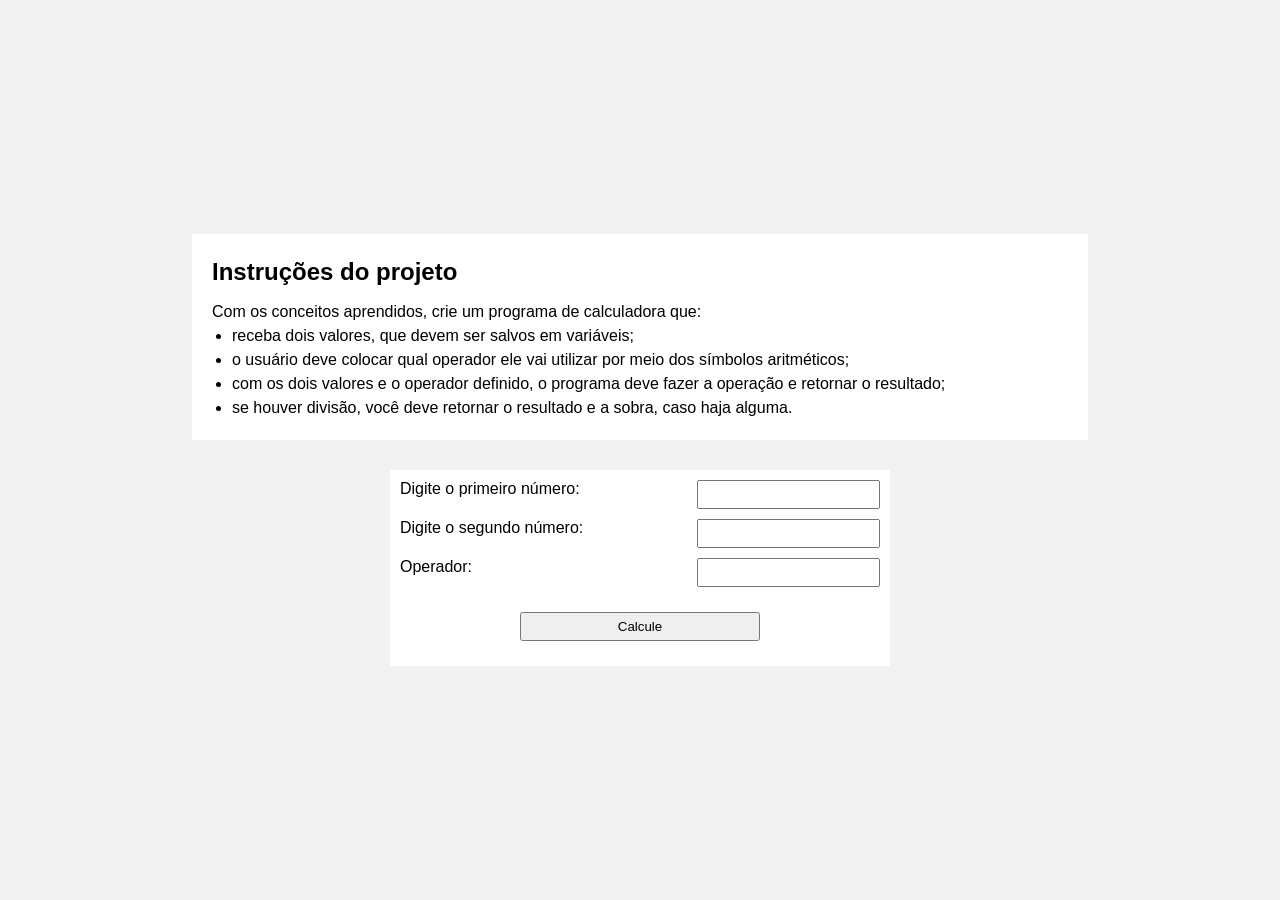
<file: b_javaScript/01_calculadora/index.html>
<!DOCTYPE html>
<html lang="pt-br">
<head>
	<meta charset="UTF-8">
	<meta name="viewport" content="width=device-width, initial-scale=1.0">
	<title>Calculadora</title>
	<link rel="stylesheet" href="style.css">
</head>
<body>
	<div class="container">

		<div class="descricao">
			<h2>Instruções do projeto</h2>

			<p>Com os conceitos aprendidos, crie um programa de calculadora que:</p> 
			<ul>
				<li>receba dois valores, que devem ser salvos em variáveis; </li>
				<li>o usuário deve colocar qual operador ele vai utilizar por meio dos símbolos aritméticos;</li>
				<li>com os dois valores e o operador definido, o programa deve fazer a operação e retornar o resultado; </li>
				<li>se houver divisão, você deve retornar o resultado e a sobra, caso haja alguma.</li>
			</ul>	
		</div>

		<form action="">
			<div class="form-container">
				<label for="num1">Digite o primeiro número: </label>
				<input type="number" name="num1" id="num1">	
			</div>
			
			<div class="form-container">
				<label for="num2">Digite o segundo número:</label>
				<input type="number" name="num2" id="num2">	
			</div>
			
			<div class="form-container">
				<label for="operador">Operador:</label>
				<input type="text" name="operador" id="operador">	
			</div>
			
			<p class="resposta"></p>
			<input type="submit" value="Calcule" class="botao">
		</form>	

	</div>
	
	<script src="script.js"></script>
</body>
</html>
</file>
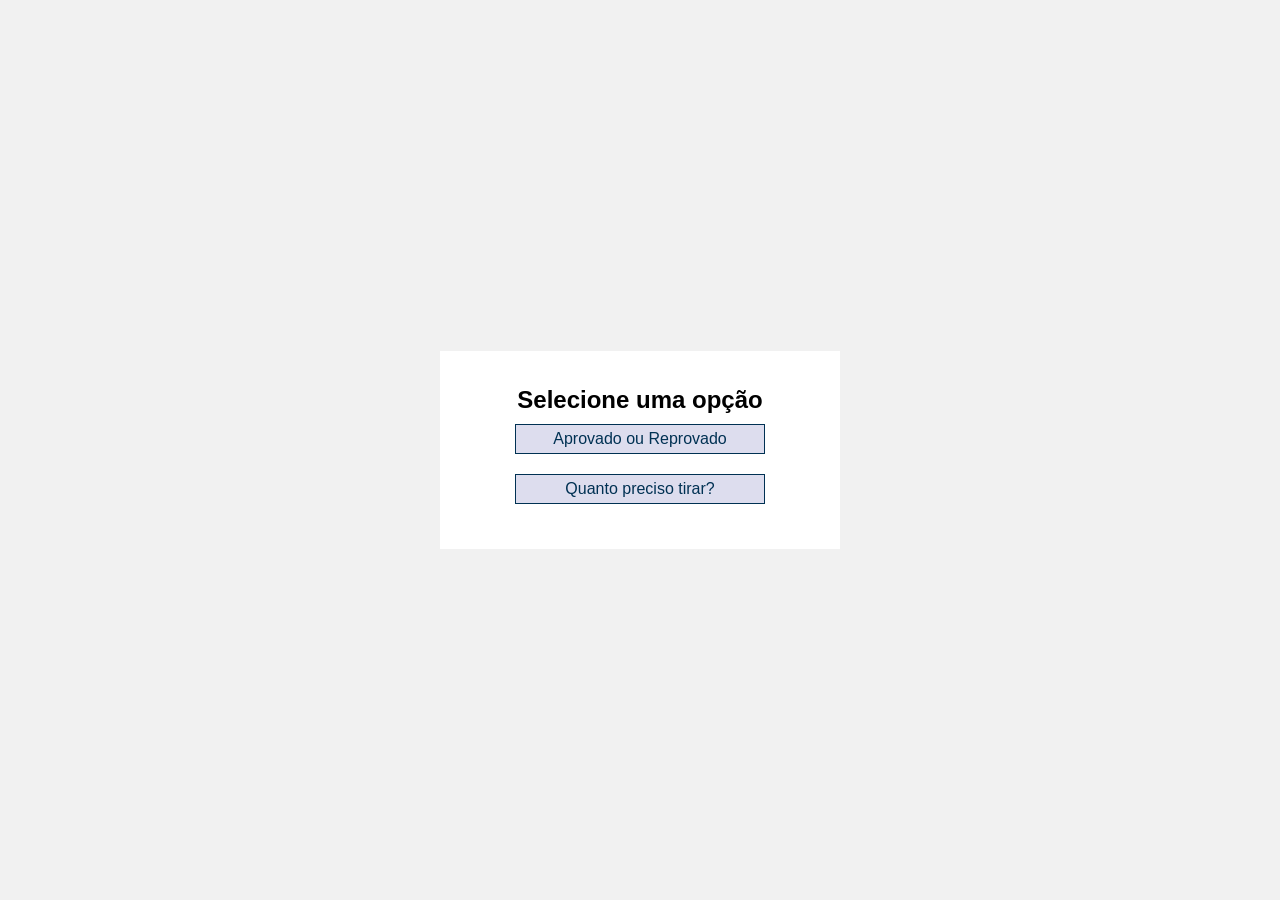
<file: b_javaScript/02_notas/index.html>
<!DOCTYPE html>
<html lang="en">

<head>
	<meta charset="UTF-8">
	<meta name="viewport" content="width=device-width, initial-scale=1.0">
	<title>Notas</title>
	<link rel="stylesheet" href="style.css">
</head>

<body>
	<div class="container">
		<div class="sub-container">
		<h2>Selecione uma opção</h2>
		<ul>
			<li><a href="aprovadoReprovado.html">Aprovado ou Reprovado</a></li>
			<li><a href="quantoPreciso.html">Quanto preciso tirar?</a></li>
		</ul>	
		</div>
		
	</div>
</body>

</html>
</file>
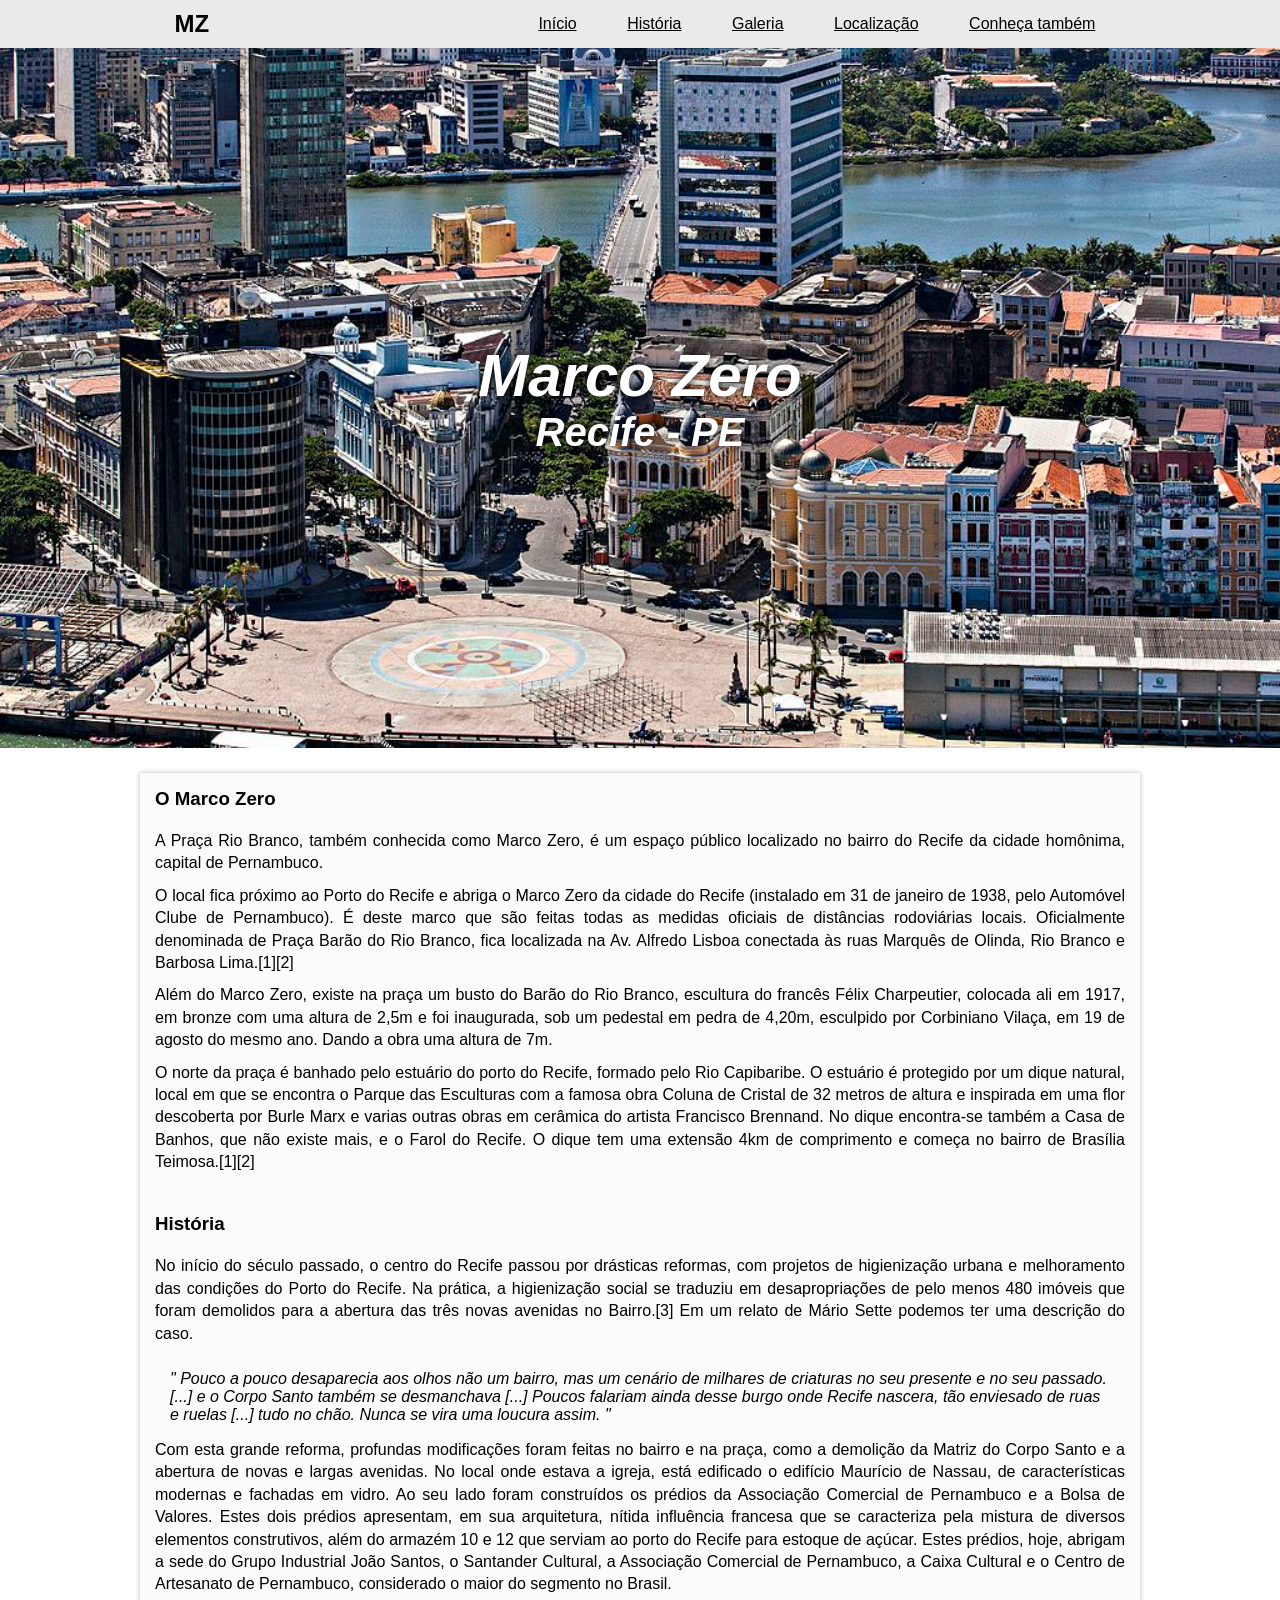
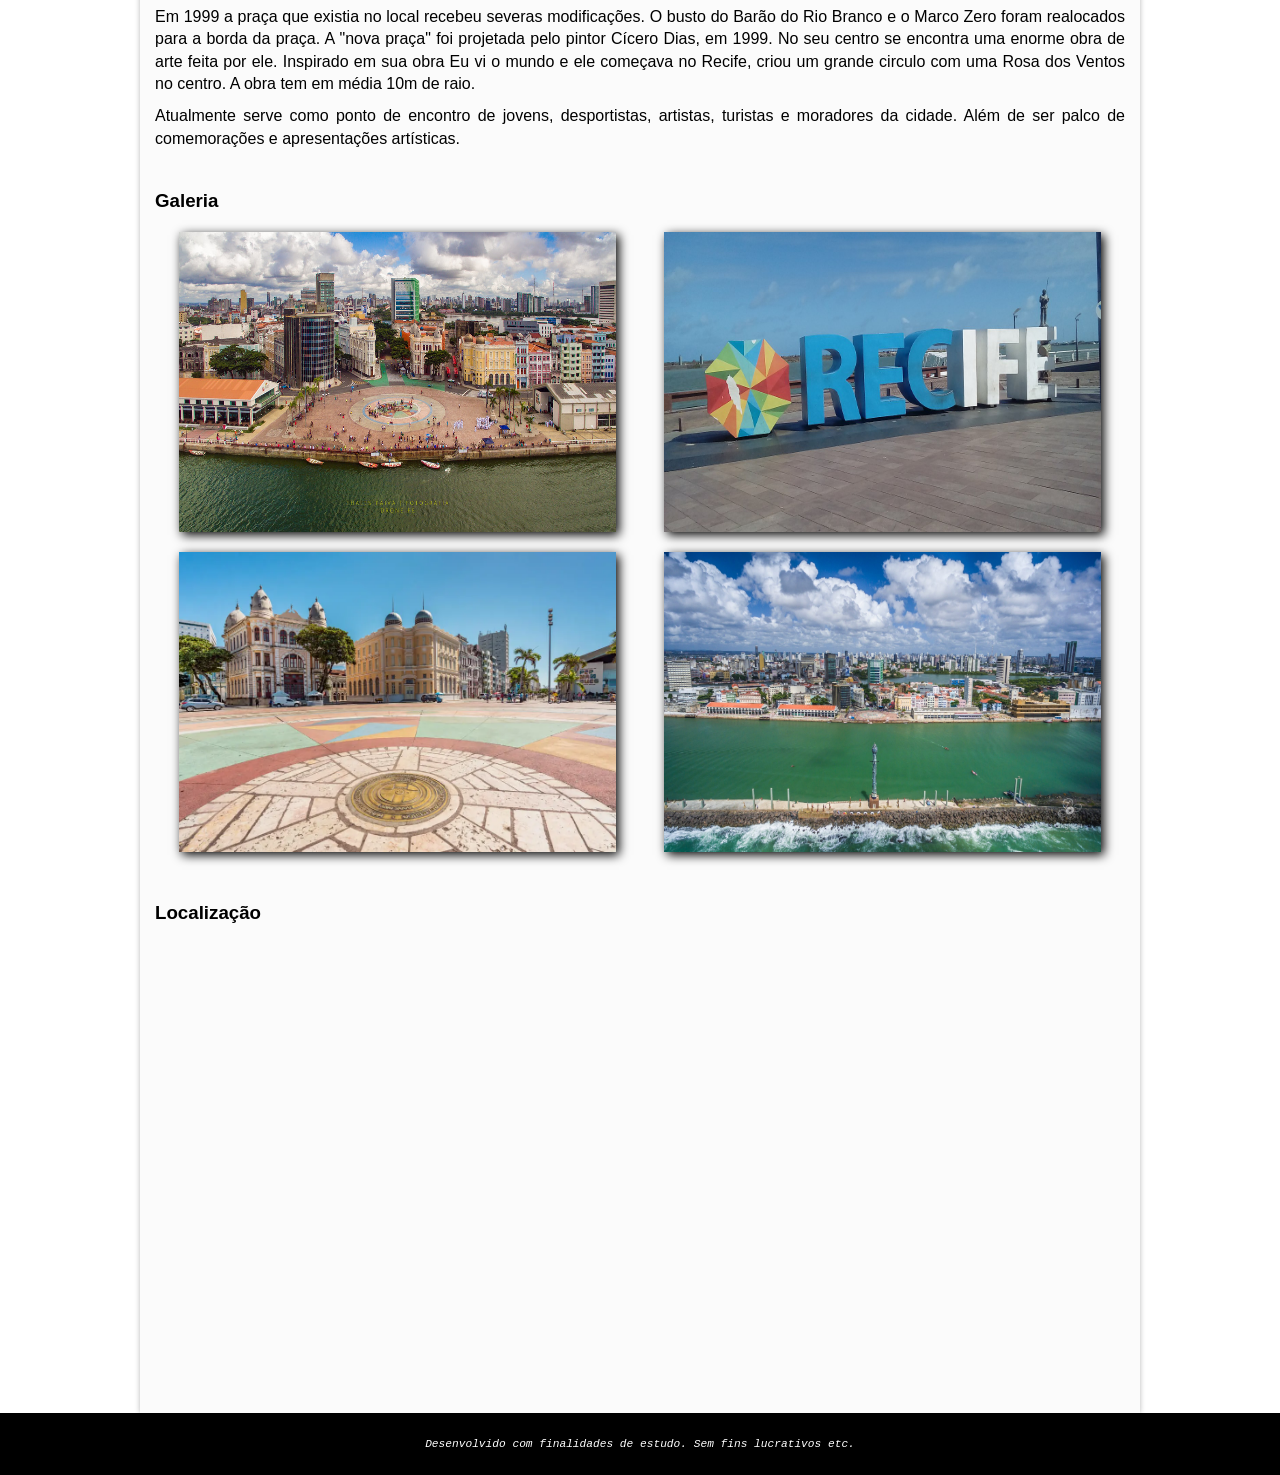
<file: c_html_css/modulo_3/a_conhecaRecife/index.html>
<!DOCTYPE html>
<html lang="pt-br">

<head>
    <meta charset="UTF-8">
    <meta http-equiv="X-UA-Compatible" content="IE=edge">
    <meta name="viewport" content="width=device-width, initial-scale=1.0">
    <title>Marco Zero</title>
    <link rel="stylesheet" href="style.css">
</head>

<body>
    <header class="header">
        <nav class="header__navegacao">
            <h2 class="header__navegacao__logo">MZ</h2>
            <ul class="header__navegacao__links">
                <li class="header__navegacao__links__item"><a href="#inicio">Início</a></li>
                <li class="header__navegacao__links__item"><a href="#historia">História</a></li>
                <li class="header__navegacao__links__item"><a href="#galeria">Galeria</a></li>
                <li class="header__navegacao__links__item"><a href="#localizacao">Localização</a></li>
                <li class="header__navegacao__links__item"><a href="conheca.html">Conheça também</a></li>
            </ul>
        </nav>
        <div class="header__navegacao__img">
            <div class="header__navegacao__img__txt">
                <h2>Marco Zero</h2>
                <h4>Recife - PE</h4>
            </div>
        </div>
    </header>
    <main class="main container">
        <section class="main__section main__section__marco_zero">
            <h3 id="inicio">O Marco Zero</h3>
            <p>A Praça Rio Branco, também conhecida como Marco Zero, é um espaço público localizado no bairro do Recife
                da
                cidade homônima, capital de Pernambuco.
            </p>
            <p>O local fica próximo ao Porto do Recife e abriga o Marco Zero da cidade do Recife (instalado em 31 de
                janeiro
                de 1938, pelo Automóvel Clube de Pernambuco). É deste marco que são feitas todas as medidas oficiais de
                distâncias rodoviárias locais. Oficialmente denominada de Praça Barão do Rio Branco, fica localizada na
                Av.
                Alfredo Lisboa conectada às ruas Marquês de Olinda, Rio Branco e Barbosa Lima.[1][2]</p>
            <p>Além do Marco Zero, existe na praça um busto do Barão do Rio Branco, escultura do francês Félix
                Charpeutier,
                colocada ali em 1917, em bronze com uma altura de 2,5m e foi inaugurada, sob um pedestal em pedra de
                4,20m,
                esculpido por Corbiniano Vilaça, em 19 de agosto do mesmo ano. Dando a obra uma altura de 7m.</p>
            <p>O norte da praça é banhado pelo estuário do porto do Recife, formado pelo Rio Capibaribe. O estuário é
                protegido por um dique natural, local em que se encontra o Parque das Esculturas com a famosa obra
                Coluna de
                Cristal de 32 metros de altura e inspirada em uma flor descoberta por Burle Marx e varias outras obras
                em
                cerâmica do artista Francisco Brennand. No dique encontra-se também a Casa de Banhos, que não existe
                mais, e
                o Farol do Recife. O dique tem uma extensão 4km de comprimento e começa no bairro de Brasília
                Teimosa.[1][2]
            </p>
        </section>
        <section class="main__section">
            <h3 id="historia">História</h3>
            <p>No início do século passado, o centro do Recife passou por drásticas reformas, com projetos de
                higienização urbana e melhoramento das condições do Porto do Recife. Na prática, a higienização social
                se traduziu em desapropriações de pelo menos 480 imóveis que foram demolidos para a abertura das três
                novas avenidas no Bairro.[3] Em um relato de Mário Sette podemos ter uma descrição do caso.</p>
            <blockquote>
                Pouco a pouco desaparecia aos olhos não um bairro, mas um cenário de milhares de criaturas no seu
                presente e no seu passado. [...] e o Corpo Santo também se desmanchava [...] Poucos falariam ainda desse
                burgo onde Recife nascera, tão enviesado de ruas e ruelas [...] tudo no chão. Nunca se vira uma loucura
                assim.
            </blockquote>
            <p>Com esta grande reforma, profundas modificações foram feitas no bairro e na praça, como a demolição da
                Matriz do Corpo Santo e a abertura de novas e largas avenidas. No local onde estava a igreja, está
                edificado o edifício Maurício de Nassau, de características modernas e fachadas em vidro. Ao seu lado
                foram construídos os prédios da Associação Comercial de Pernambuco e a Bolsa de Valores. Estes dois
                prédios apresentam, em sua arquitetura, nítida influência francesa que se caracteriza pela mistura de
                diversos elementos construtivos, além do armazém 10 e 12 que serviam ao porto do Recife para estoque de
                açúcar. Estes prédios, hoje, abrigam a sede do Grupo Industrial João Santos, o Santander Cultural, a
                Associação Comercial de Pernambuco, a Caixa Cultural e o Centro de Artesanato de Pernambuco, considerado
                o maior do segmento no Brasil.</p>
            <p>
                Em 1999 a praça que existia no local recebeu severas modificações. O busto do Barão do Rio Branco e o
                Marco Zero foram realocados para a borda da praça. A "nova praça" foi projetada pelo pintor Cícero Dias,
                em 1999. No seu centro se encontra uma enorme obra de arte feita por ele. Inspirado em sua obra Eu vi o
                mundo e ele começava no Recife, criou um grande circulo com uma Rosa dos Ventos no centro. A obra tem em
                média 10m de raio.
            </p>
            <p>Atualmente serve como ponto de encontro de jovens, desportistas, artistas, turistas e moradores da
                cidade. Além de ser palco de comemorações e apresentações artísticas.</p>
        </section>
        <section class="main__section">
            <h3 id="galeria">Galeria</h3>
            <div class="main__section__galeria">
                <img src="img/galeria_001.jpg" alt="">
                <img src="img/galeria_002.jpg" alt="">
                <img src="img/galeria_001.webp" alt="">
                <img src="img/galeria_004.jpeg" alt="">
            </div>
        </section>
        <section class="main__section">
            <h3 id="localizacao">Localização</h3>
            <iframe
                src="https://www.google.com/maps/embed?pb=!1m14!1m8!1m3!1d3950.385250847611!2d-34.8727258!3d-8.0621283!3m2!1i1024!2i768!4f13.1!3m3!1m2!1s0x7ab18a48f03c145%3A0xef4ac38fd080a24!2sPra%C3%A7a%20do%20Marco%20Zero!5e0!3m2!1spt-BR!2sbr!4v1661277395276!5m2!1spt-BR!2sbr"
                width="600" height="450" style="border:0;" allowfullscreen="" loading="lazy"
                referrerpolicy="no-referrer-when-downgrade"></iframe>
        </section>
    </main>
    <footer>
        <p>Desenvolvido com finalidades de estudo. Sem fins lucrativos etc.</p>
    </footer>
</body>

</html>
</file>
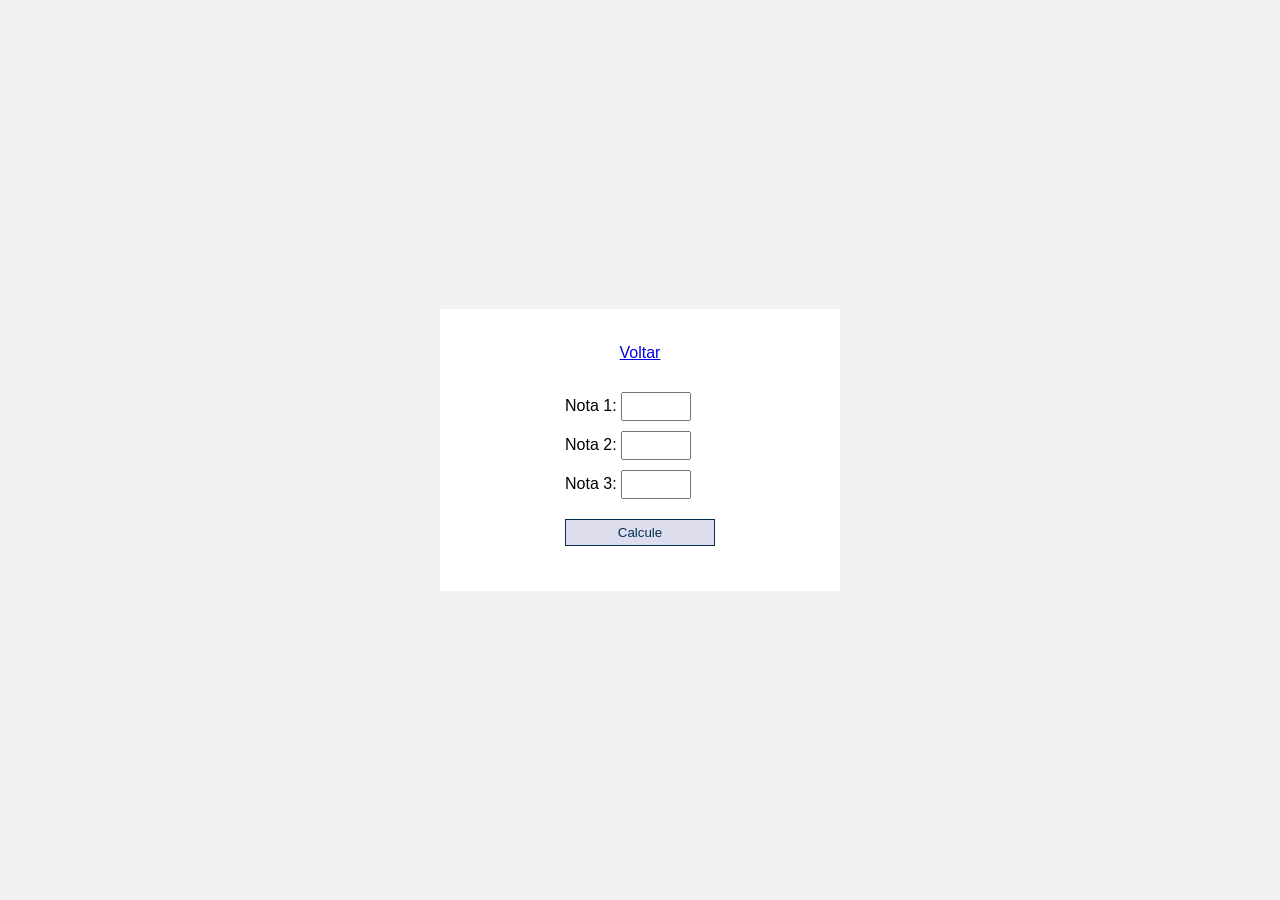
<file: b_javaScript/02_notas/aprovadoReprovado.html>
<!DOCTYPE html>
<html lang="en">
<head>
	<meta charset="UTF-8">
	<meta name="viewport" content="width=device-width, initial-scale=1.0">
	<title>Aprovado ou Reprovado</title>
	<link rel="stylesheet" href="style.css">
</head>
<body>
	
	<div class="container">
		<div class="sub-container">
			<a href="index.html" class="voltar">Voltar</a>
		<form action="">
			<div class="form-container">
				<label for="nota1">Nota 1:</label>
				<input type="number" name="nota1" id="nota1" step="0.1" min="0.0" max="10.0">	
			</div>
			<div class="form-container">
				<label for="nota2">Nota 2:</label>
				<input type="number" name="nota2" id="nota2" step="0.1" min="0.0" max="10.0">	
			</div>
			<div class="form-container">
				<label for="nota3">Nota 3:</label>
				<input type="number" name="nota3" id="nota3" step="0.1" min="0.0" max="10.0">	
			</div>

			<p class="resultado"></p>

			<input type="submit" value="Calcule" class="calcula">
			
		</form>	
		</div>
		
	</div>

	<script>
		
		let submit = document.querySelector('.calcula');
		let resultado = document.querySelector('.resultado');

		submit.addEventListener('click', function(e) {
			e.preventDefault();

			let n1 = parseFloat(document.querySelector('#nota1').value);
			let n2 = parseFloat(document.querySelector('#nota2').value);
			let n3 = parseFloat(document.querySelector('#nota3').value);


			let media = (n1 + n2 + n3) / 3;
			let aprovado = (media >= 7) ? 'Aprovado' : 'Reprovado';

			resultado.innerHTML = `
			<strong>Média: </strong>${media.toFixed(2)}<br>
			<strong>Situação: </strong>${aprovado}
			`;
		});

	</script>
</body>
</html>
</file>
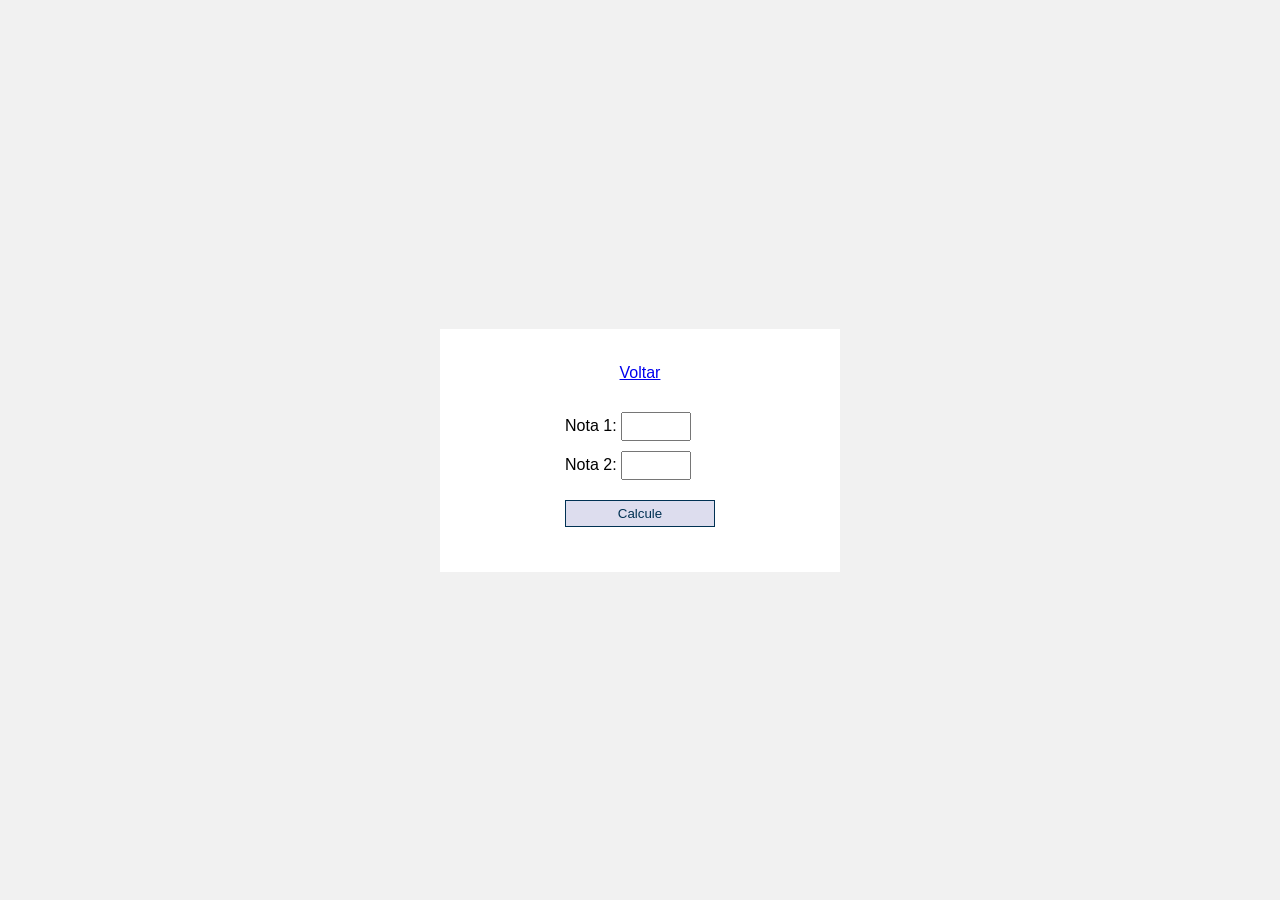
<file: b_javaScript/02_notas/quantoPreciso.html>
<!DOCTYPE html>
<html lang="en">

<head>
	<meta charset="UTF-8">
	<meta name="viewport" content="width=device-width, initial-scale=1.0">
	<title>Quanto preciso?</title>
	<link rel="stylesheet" href="style.css">
</head>

<body>
	<div class="container">
		<div class="sub-container">
			<a href="index.html" class="voltar">Voltar</a>

	<form action="">
		<div class="form-container">
				<label for="nota1">Nota 1:</label>
				<input type="number" name="nota1" id="nota1" step="0.1" min="0.0" max="10.0">	
			</div>
			<div class="form-container">
				<label for="nota2">Nota 2:</label>
				<input type="number" name="nota2" id="nota2" step="0.1" min="0.0" max="10.0">	
			</div>
			<p class="resultado"></p>

			<input type="submit" value="Calcule" class="calcula">
	</form>	
		</div>
	
	</div>

	<script>

		let submit = document.querySelector('.calcula');
		let resultado = document.querySelector('.resultado');

		submit.addEventListener('click', function(e) {
			e.preventDefault();

			let n1 = parseFloat(document.querySelector('#nota1').value);
			let n2 = parseFloat(document.querySelector('#nota2').value);

			let falta = 21 - (n1 + n2)

			let media = (n1 + n2) / 2;
			let aprovado = (media >= 7) ? 'Aprovado' : 'Reprovado';

			resultado.innerHTML = `
			<strong>Você precisa tirar: </strong>${falta.toFixed(2)}
			`;
		});

	</script>
</body>
</html>
</file>
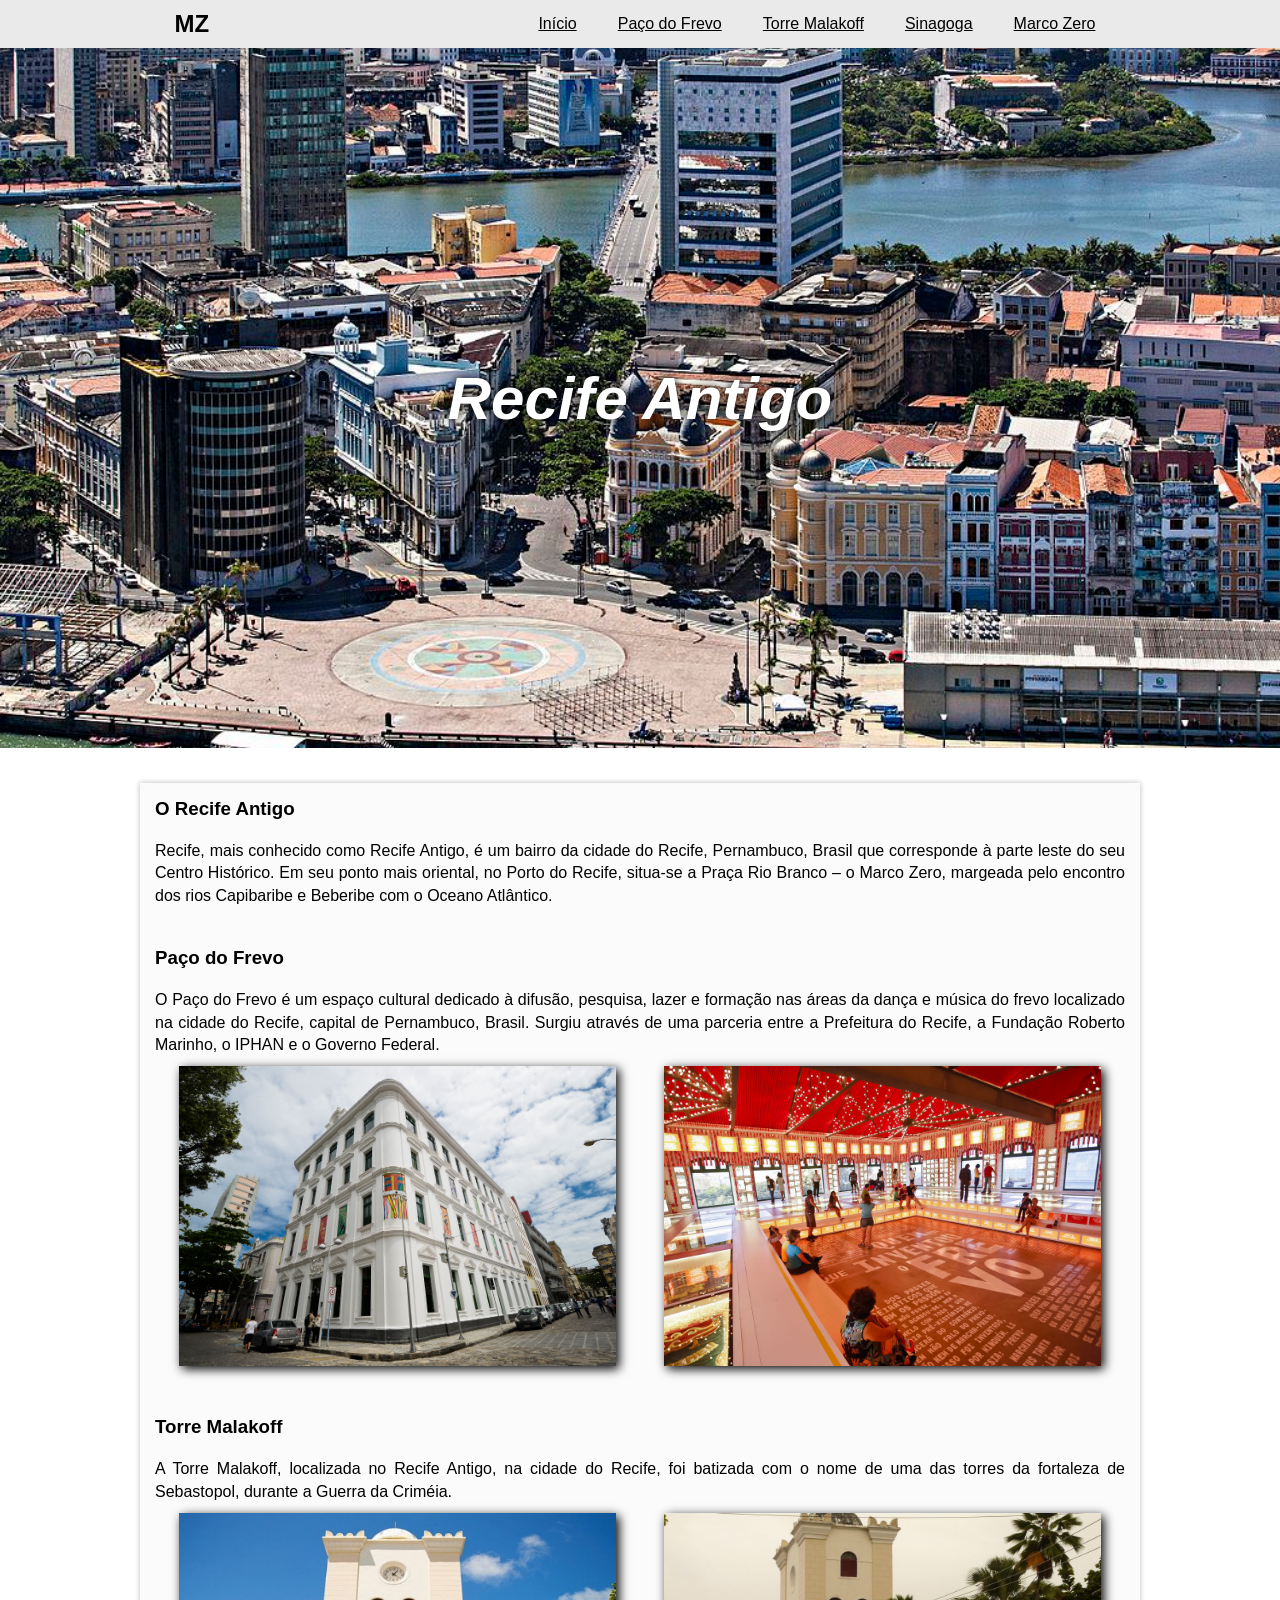
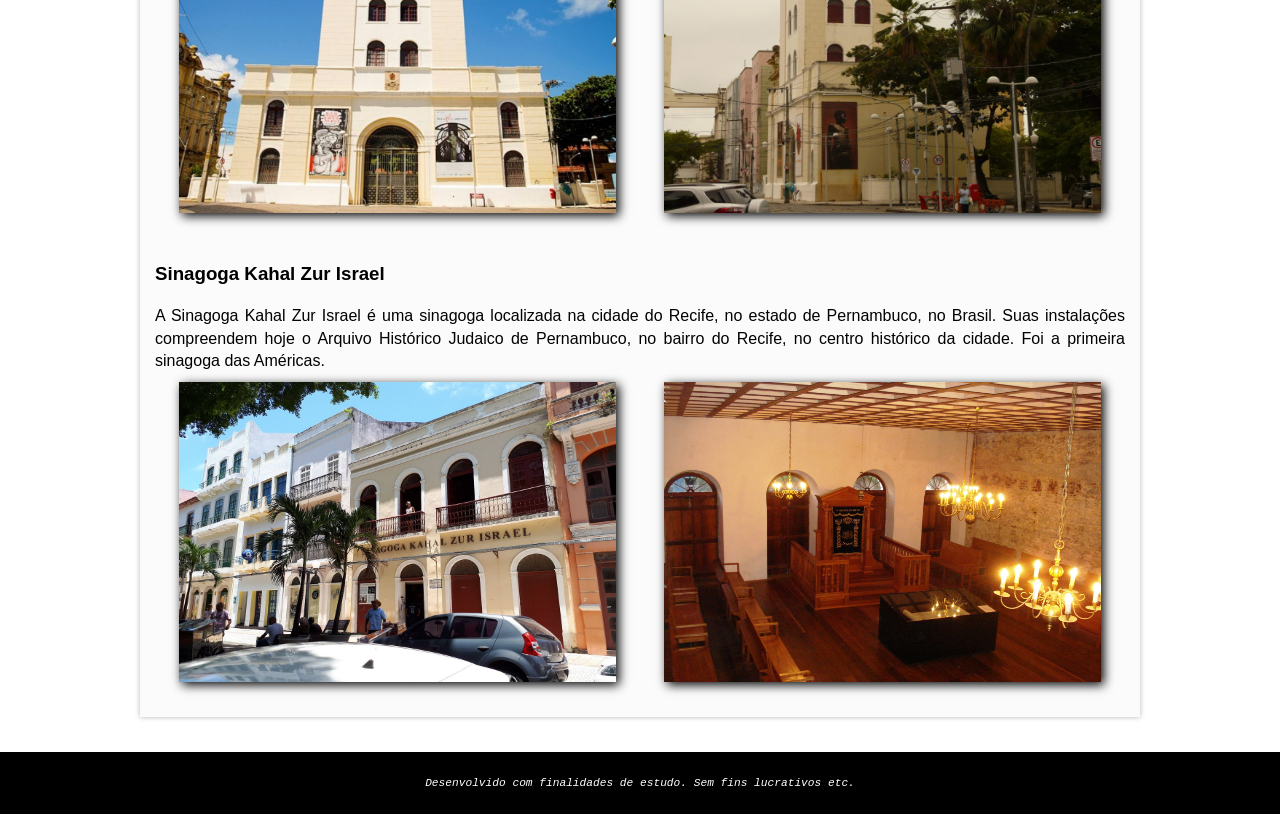
<file: c_html_css/modulo_3/a_conhecaRecife/conheca.html>
<!DOCTYPE html>
<html lang="pt-br">

<head>
    <meta charset="UTF-8">
    <meta http-equiv="X-UA-Compatible" content="IE=edge">
    <meta name="viewport" content="width=device-width, initial-scale=1.0">
    <title>Marco Zero</title>
    <link rel="stylesheet" href="style.css">
</head>

<body>
    <header class="header">
        <nav class="header__navegacao">
            <h2 class="header__navegacao__logo">MZ</h2>
            <ul class="header__navegacao__links">
                <li class="header__navegacao__links__item"><a href="#inicio">Início</a></li>
                <li class="header__navegacao__links__item"><a href="#paco">Paço do Frevo</a></li>
                <li class="header__navegacao__links__item"><a href="#torre">Torre Malakoff</a></li>
                <li class="header__navegacao__links__item"><a href="#sinagoga">Sinagoga</a></li>
                <li class="header__navegacao__links__item"><a href="index.html">Marco Zero</a></li>
            </ul>
        </nav>
        <div class="header__navegacao__img">
            <div class="header__navegacao__img__txt">
                
                <h2>Recife Antigo</h2>
            </div>
        </div>
    </header>
    <main class="main container conheca__main">
        <section class="main__section">
            <h3 id="inicio">O Recife Antigo</h3>

            <p>
                Recife, mais conhecido como Recife Antigo, é um bairro da cidade do Recife, Pernambuco, Brasil que corresponde à parte leste do seu Centro Histórico. Em seu ponto mais oriental, no Porto do Recife, situa-se a Praça Rio Branco – o Marco Zero, margeada pelo encontro dos rios Capibaribe e Beberibe com o Oceano Atlântico.
            </p>
        </section>
        
        <section class="main__section main__section__paco_frevo">
            <h3 id="paco">Paço do Frevo</h3>
            <p>
                O Paço do Frevo é um espaço cultural dedicado à difusão, pesquisa, lazer e formação nas áreas da dança e música do frevo localizado na cidade do Recife, capital de Pernambuco, Brasil. Surgiu através de uma parceria entre a Prefeitura do Recife, a Fundação Roberto Marinho, o IPHAN e o Governo Federal.
            </p>

            <div class="main__section__paco_frevo__galeria conheca_galeria">
                <img src="img/paco_frevo_01.jpg" alt="">
                <img src="img/paco_frevo_02.jpg" alt="">
            </div>
            
        </section>

        <section class="main__section main__section__torre">
            <h3 id="torre">Torre Malakoff</h3>
            <p>
                A Torre Malakoff, localizada no Recife Antigo, na cidade do Recife, foi batizada com o nome de uma das torres da fortaleza de Sebastopol, durante a Guerra da Criméia.
            </p>

            <div class="conheca_galeria">
                <img src="img/torre_01.jpg" alt="">
                <img src="img/torre_02.jpg" alt="">
            </div>
        </section>

        <section class="main__section main__section__sinagoga">
            <h3 id="sinagoga">Sinagoga Kahal Zur Israel</h3>
            <p>
                A Sinagoga Kahal Zur Israel é uma sinagoga localizada na cidade do Recife, no estado de Pernambuco, no Brasil. Suas instalações compreendem hoje o Arquivo Histórico Judaico de Pernambuco, no bairro do Recife, no centro histórico da cidade. Foi a primeira sinagoga das Américas.
            </p>
            <div class="conheca_galeria">
                <img src="img/sinagoga_01.jpg" alt="">
                <img src="img/sinagoga_02.jpg" alt="">
            </div>
        </section>

    </main>
    <footer>
        <p>Desenvolvido com finalidades de estudo. Sem fins lucrativos etc.</p>
    </footer>
</body>

</html>
</file>
<file: b_javaScript/01_calculadora/style.css>
* {
			margin: 0;
			padding: 0;
			box-sizing: border-box;
			font-family: 'Arial', sans-serif;
		}
		.container {
			height: 100vh;
			width: 100%;
			display: flex;
			align-items: center;
			justify-content: center;
			flex-direction: column;
			background: #f2f2f2;
		}

		.descricao {
			line-height: 1.5;
			width: 70%;
			background: white;
			padding: 20px;
			margin-bottom: 30px;
		}

		.descricao h2 {
			margin-bottom: 10px;
		}

		.descricao ul li {
			margin-left: 20px;
		}

		form {
			display: flex;
			flex-direction: column;
			background: white;
			margin: 0 auto;
			width: 500px;
			padding: 10px;
		}

		form input {
			margin-bottom: 10px;
			padding: 5px;
		}

		.form-container {
			display: flex;
			justify-content: space-between;
		}

		form input[type="submit"] {
			width: 50%;
			margin: 15px auto;
			padding: 5px;
			cursor: pointer;
		}

		form {}
</file>
<file: b_javaScript/02_notas/style.css>
* {
	margin: 0;
	padding: 0;
	box-sizing: border-box;
	font-family: 'Arial', sans-serif;
}

.container {
	height: 100vh;
	display: flex;
	flex-direction: column;
	justify-content: center;
	align-items: center;
	background: #f1f1f1;
}

.sub-container {
	background: white;
	padding: 35px;
	width: 400px;
	display: flex;
	flex-direction: column;
	justify-content: center;
	align-items: center;
}

ul li {
	list-style: none;
}

ul li a {
	background: #dde;
	display: inline-block;
	width: 250px;
	padding: 5px;
	margin-top: 10px;
	margin-bottom: 10px;
	color: #003153;
	text-decoration: none;
	border: 1px solid #003153;
	text-align: center;
}

ul li a:hover {
	background: #ddd;
}

.voltar {
	margin-bottom: 30px;
}

.form-container {
	margin-bottom: 10px;
}

.form-container input {
	padding: 5px;
}

.calcula {
	background: #dde;
	display: inline-block;
	width: 150px;
	padding: 5px;
	margin-top: 10px;
	margin-bottom: 10px;
	color: #003153;
	border: 1px solid #003153;
	text-align: center;
	cursor: pointer
}

.calcula:hover{
	background: #ddd;
}
</file>
<file: c_html_css/modulo_3/a_conhecaRecife/style.css>
* {
    margin: 0;
    padding: 0;
    box-sizing: border-box;
    scroll-behavior: smooth;
}

.container {
    max-width: 1000px;
    margin: 0 auto;
    background-color: #fbfbfb;
    box-shadow: 0 0 5px #1e1e1e52;
}

.header__navegacao {
    display: flex;
    justify-content: space-around;
    align-items: center;
    width: 100%;
    background-color: #eaeaea;
    padding: 10px;
    font-family: 'Segoe UI', Tahoma, Geneva, Verdana, sans-serif;
}

.header__navegacao__links {
    display: flex;
    justify-content: space-between;
    list-style: none;
    width: 45%;

}

.header__navegacao__links__item {
    margin-right: 10px;
}

.header__navegacao__links__item a {
    color: black;
}

.header__navegacao__links__item a:hover {
    color: #222222;
    text-shadow: 0 0 3px antiquewhite;
}

.header__navegacao__img {
    background-image: url('img/mz_principal.jpg');
    background-position: center;
    background-size: cover;
    width: 100%;
    height: 700px;
    display: flex;
    justify-content: center;
    align-items: center;
}

.header__navegacao__img__txt {
    text-align: center;
    color: white;
    font-size: 2.5em;
    font-family: 'Franklin Gothic Medium', 'Arial Narrow', Arial, sans-serif;
    font-style: italic;
    text-shadow: 0 0 10px black;
}

.main__section {
    padding: 15px;
    font-family: Verdana, Geneva, Tahoma, sans-serif;
}

.main__section__marco_zero {
    margin-top: 25px;
}

.main__section h3 {

    margin-bottom: 20px;
}

.main__section p {
    line-height: 1.4;
    text-align: justify;
    margin-bottom: 10px;
}

.main__section iframe {
    width: 100%
}

.main__section blockquote {
    font-style: italic;
    padding: 15px;
}

.main__section blockquote::before {
    content: '"';
}

.main__section blockquote::after {
    content: '"';
}

.main__section__galeria {
    display: flex;
    flex-wrap: wrap;
    align-items: center;
    justify-content: space-around;

}

.main__section__galeria img {
    width: 45%;
    height: 300px;
    box-shadow: 3px 3px 10px black;
    transition: all .4s;
    margin-bottom: 20px;
}

.main__section__galeria img:hover {
    transform: scale(1.1);
    cursor: pointer;
}

footer {
    text-align: center;
    padding: 25px;
    color: white;
    background-color: black;
    font-size: .7em;
    font-family: 'Courier New', Courier, monospace;
    font-style: italic;
}

.conheca_galeria {
    display: flex;
    justify-content: space-around;

}

.conheca_galeria img {
    width: 45%;
    height: 300px;
    box-shadow: 3px 3px 10px black;
    transition: all .4s;
    margin-bottom: 20px;
}

.conheca_galeria img:hover {
    cursor: pointer;
    transform: scale(1.1);
}

.conheca__main {
    margin-top: 35px;
    margin-bottom: 35px;
}
</file>
